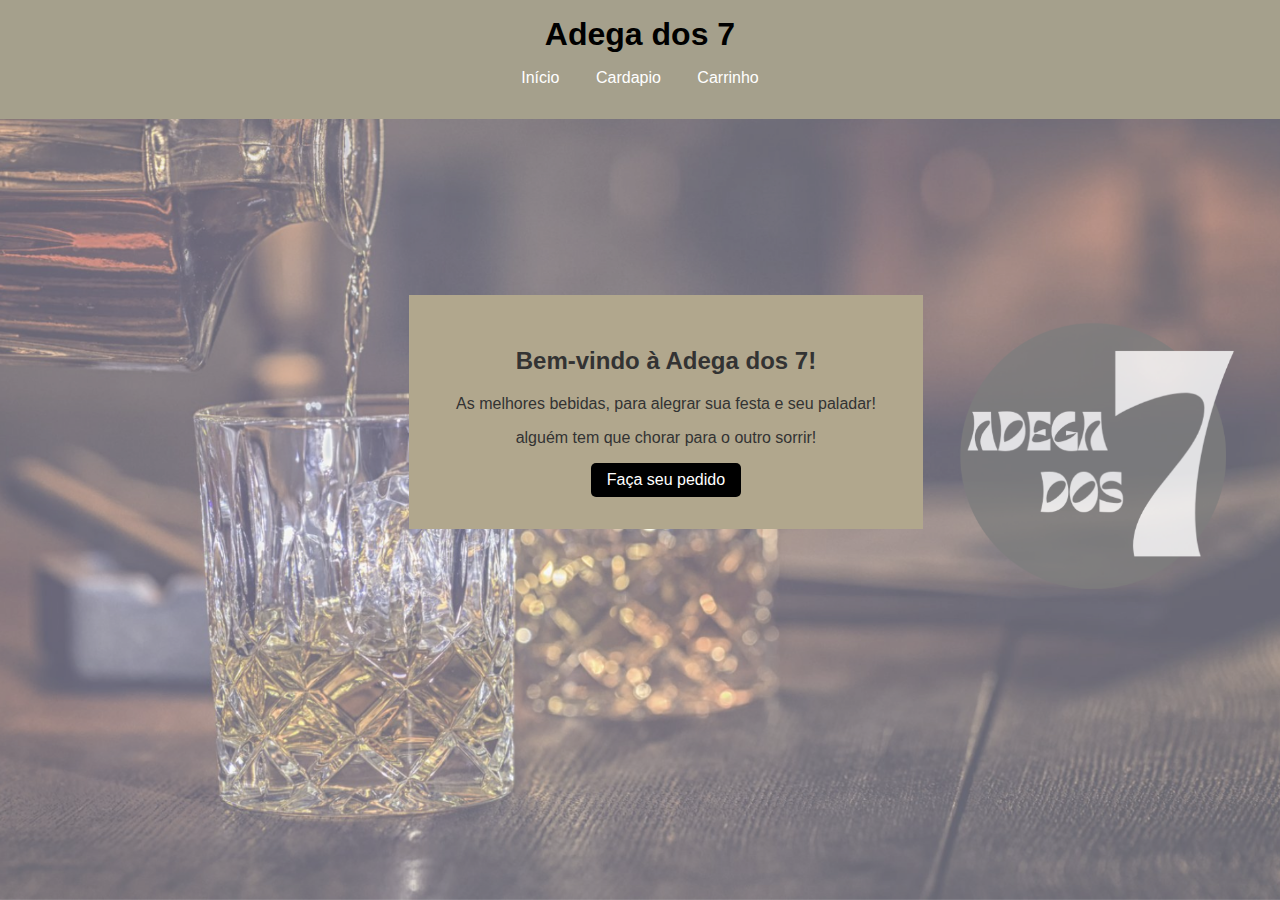
<file: html/index.html>
<!DOCTYPE html>
<html lang="pt-BR">
<head>
    <meta charset="UTF-8">
    <meta name="viewport" content="width=device-width, initial-scale=1.0">
    <title>Adega dos 7</title>
    <link rel="stylesheet" href="../css/index.css">

</head>
<body>
    <div id="page-container">
        <div id="content-wrap">
            <header>
                <h1>Adega dos 7</h1>
                <nav>
                    <ul>
                        <li><a href="index.html">Início</a></li>
                        <li><a href="sobre.html">Cardapio</a></li>
                        <li><a href="cart.html">Carrinho</a></li>
                    </ul>
                </nav>
            </header>
        <br><br><br><br><br><br><br><br>
            <main>
                <section class="hero">
                    <h2>Bem-vindo à Adega dos 7!</h2>
                    <p>As melhores bebidas, para alegrar sua festa e seu paladar!</p>
                    <p>alguém tem que chorar para o outro sorrir!</p>
                    <a href="signin.html" class="btn">Faça seu pedido</a>
                </section>
            </main>
        
            

        </div>
    </div>
    
</body>
</html>
</file>
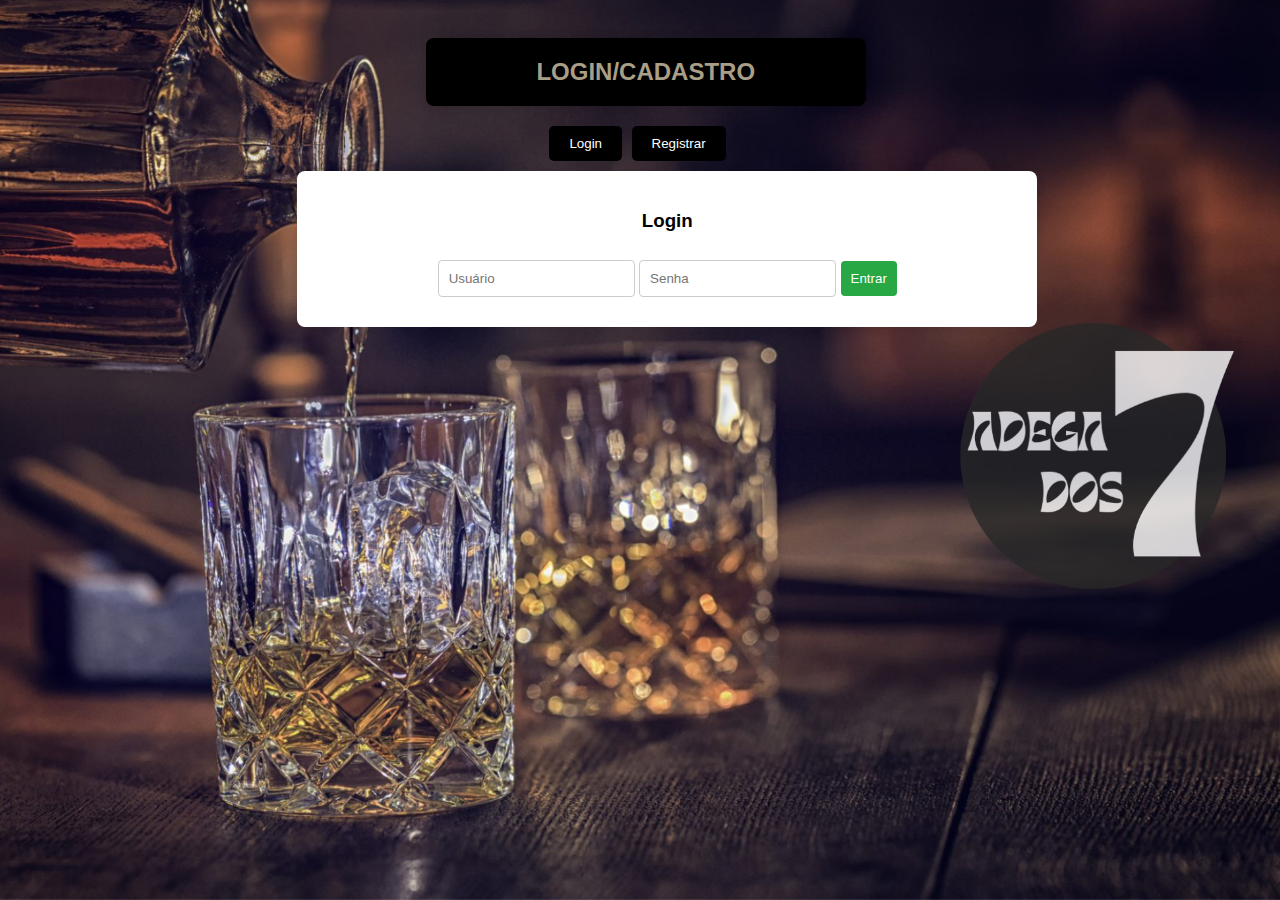
<file: html/login.html>
<!DOCTYPE html>
<html lang="pt-BR">
<head>
    <meta charset="UTF-8">
    <meta name="viewport" content="width=device-width, initial-scale=1.0">
    <link rel="stylesheet" href="../css/login.css">
    <title>App Adega- Login</title>

<body>

<h2>LOGIN/CADASTRO</h2>

<div>
    <button class="tab-button active" onclick="showTab('login')">Login</button>
    <button class="tab-button" onclick="showTab('register')">Registrar</button>
</div>

<div id="login" class="tab tab-content" style="display: block;">
    <h3>Login</h3>
    <form action="/login" method="POST">
        <input type="text" name="username" placeholder="Usuário" required>
        <input type="password" name="password" placeholder="Senha" required>
        <button type="submit">Entrar</button>
    </form>
</div>

<div id="register" class="tab tab-content">
    <h3>Registrar</h3>
    <form action="/register" method="POST">
        <input type="text" name="username" placeholder="Usuário" required>
        <input type="email" name="email" placeholder="Email" required>
        <input type="password" name="password" placeholder="Senha" required>
        <button type="submit">Registrar</button>
    </form>
</div>

<script src="../javascript/login.js"></script>
</body>
</html>
</file>
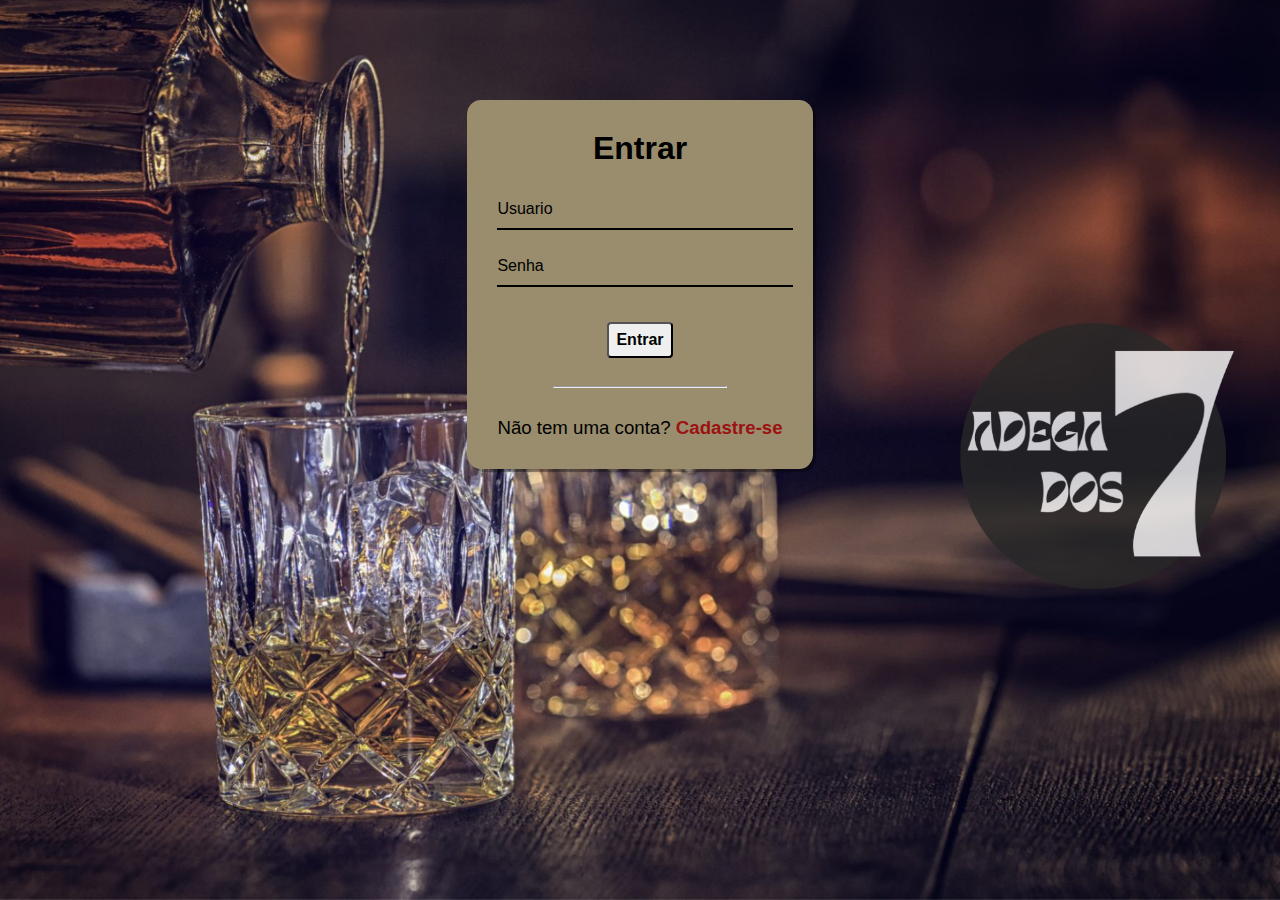
<file: html/signin.html>
<!DOCTYPE html>
<html lang="pt-br">
  <head>
    <meta charset="UTF-8" />
    <meta http-equiv="X-UA-Compatible" content="IE=edge" />
    <meta name="viewport" content="width=device-width, initial-scale=1.0" />
        <link rel="stylesheet" href="../css/signin.css" />
    <title>Singin</title>
  </head>
  <body>
    <div class="container">
      <div class="card">
        <h1>Entrar</h1>

        <div id="msgError"></div>

        <div class="label-float">
          <input type="text" id="usuario" paceholder="" required />
          <label id="userLabel" for="usuario">Usuario</label>
        </div>

        <div class="label-float">
          <input type="password" id="senha" paceholder="" required />
          <label id="senhaLabel" for="senha">Senha</label>
          <i class="fa fa-eye" aria-hidden="true"></i>
        </div>

        <div class="justify-center">
          <button onclick="entrar()">Entrar</button>
        </div>

        <div class="justify-center">
          <hr />
        </div>

        <p>
          Não tem uma conta?
          <a href="./signup.html">
            Cadastre-se
          </a>
        </p>
      </div>
    </div>

    <script src="../javascript/signin.js"></script>
  </body>
</html>
</file>
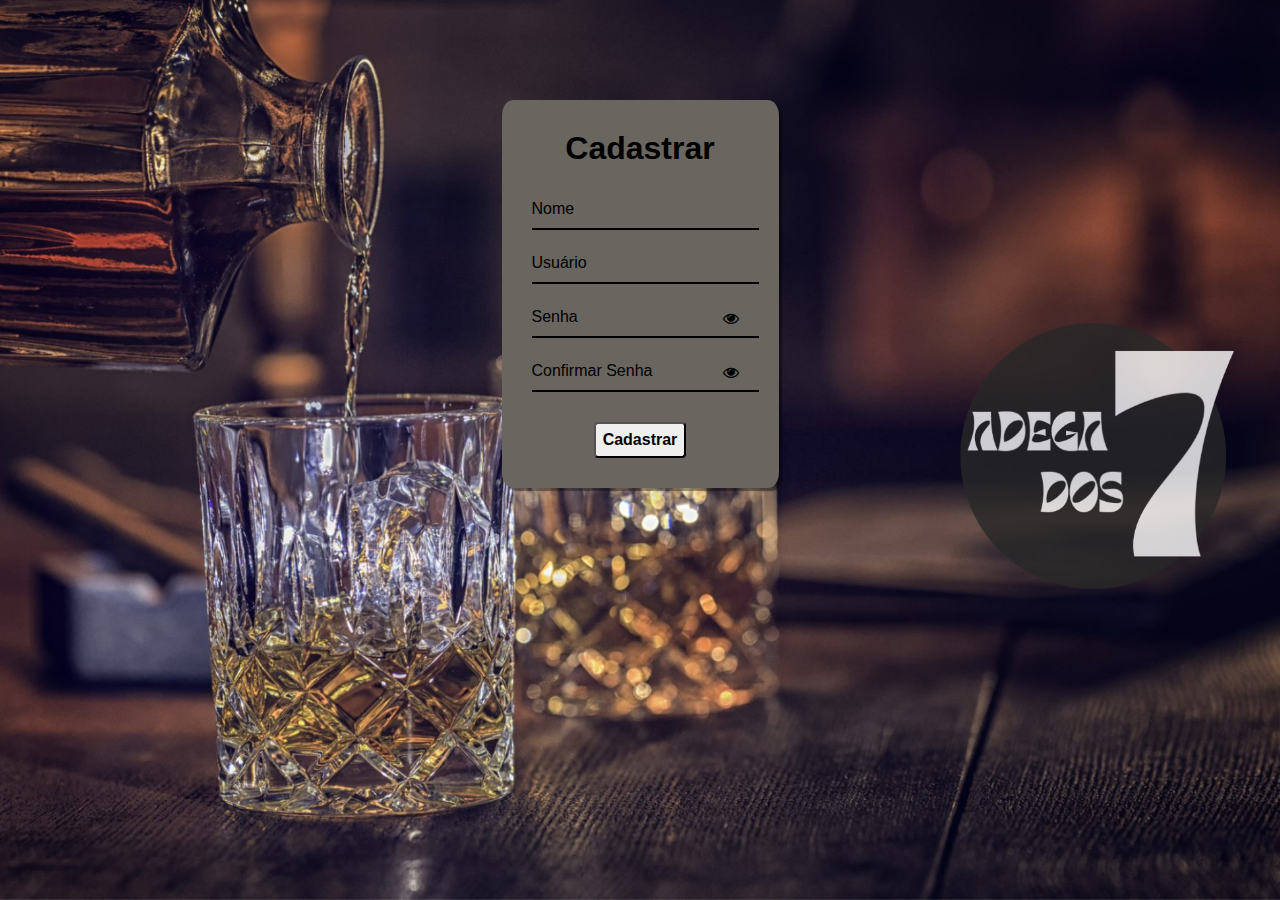
<file: html/signup.html>
<!DOCTYPE html>
<html lang="pt-br">
  <head>
    <meta charset="UTF-8" />
    <meta http-equiv="X-UA-Compatible" content="IE=edge" />
    <meta name="viewport" content="width=device-width, initial-scale=1.0" />
    <link
      rel="stylesheet"
      href="https://stackpath.bootstrapcdn.com/font-awesome/4.7.0/css/font-awesome.min.css"
    />
    <link rel="stylesheet" href="../css/signup.css" />
    <title>Singup</title>
  </head>
  <body>
    <div class="container">
      <div class="card">
        <h1>Cadastrar</h1>

        <div id="msgError"></div>
        <div id="msgSuccess"></div>

        <div class="label-float">
          <input type="text" id="nome" placeholder=" " required />
          <label id="labelNome" for="nome">Nome</label>
        </div>

        <div class="label-float">
          <input type="text" id="usuario" placeholder=" " required />
          <label id="labelUsuario" for="usuario">Usuário</label>
        </div>

        <div class="label-float">
          <input type="password" id="senha" placeholder=" " required />
          <label id="labelSenha" for="senha">Senha</label>
          <i id="verSenha" class="fa fa-eye" aria-hidden="true"></i>
        </div>

        <div class="label-float">
          <input type="password" id="confirmSenha" placeholder=" " required />
          <label id="labelConfirmSenha" for="confirmSenha"
            >Confirmar Senha</label
          >
          <i id="verConfirmSenha" class="fa fa-eye" aria-hidden="true"></i>
        </div>

        <div class="justify-center">
          <button onclick="cadastrar()">Cadastrar</button>
        </div>
      </div>
    </div>

    <script src="../javascript/signup.js"></script>
  </body>
</html>
</file>
<file: css/index.css>
body {
    font-family: Arial, sans-serif;
    margin: 0;
    padding: 0;
    color: #333;
}

header {
    background-color: #a5a08c;
    padding: 1em;
    text-align: center;
    
}

header h1 {
    margin: 0;
    color:black;
}

nav ul {
    list-style: none;
    padding: 0;
}

nav ul li {
    display: inline;
    margin: 0 1em;
}

nav ul li a {
    color: #fff;
    text-decoration: none;
}

main {
    padding: 2em;
}

.hero {
    text-align: center;
    background-color: #b1a78d;
    padding: 2em;
    margin-bottom: 2em;
    width: 450px;
    margin-left: 31%;
}

.btn {
    display: inline-block;
    padding: 0.5em 1em;
    background-color: #000000;
    color: #ffffff;
    text-decoration: mediumpurple;
    border-radius: 5px;
}

.menu {
    display:contents;
    flex-wrap: wrap;
    gap: 2em;
}

.menu-item {
    border: 1px solid #ddd;
    padding: 2em;
    border-radius: 5px;
    flex: 2;
    min-width: 200px;
}

form {
    max-width: 400px;
    margin: 0 auto;
}

label {
    display: block;
    margin-bottom: 0.5em;
}

input, select {
    width: 100%;
    padding: 0.5em;
    margin-bottom: 1em;
    border: 1px solid #ddd;
    border-radius: 5px;
}

button {
    background-color: #27ae60;
    color: #fff;
    border: none;
    padding: 0.5em 1em;
    border-radius: 5px;
    cursor: pointer;
}

button:hover {
    background-color: #2ecc71;
}




#page-container {
    position: relative;
    min-height: 100vh;
  }

  
#content-wrap {
    padding-bottom: 2.5rem;   
  }

  .checkout {
    padding: 2rem;
}

.cart-item {
    border: 1px solid #ffffff;
    padding: 1rem;
    margin-bottom: 1rem;
}

#total {
    font-size: 1.2rem;
    font-weight: bold;
}

body {
    position: relative;
    margin: 0;
    padding: 0;
    background-size: cover;
  }
  
  body::before {

    content: "";
    position: absolute;
    top: 0;
    left: 0;
    width: 100%;
    height: 100%;
    background: url('../img/bebida7.png') no-repeat center center;
    background-repeat: no-repeat;
    background-size: cover;
    background-attachment: fixed;
    opacity: 0.6; 
    z-index: -1; 
  }
</file>
<file: css/login.css>
body {
    font-family: Arial, sans-serif;
    background-color: #7c7256; /* Cor de fundo leve */
    background: url('../img/bebida7.png') no-repeat center center;
    background-repeat: no-repeat;
    background-size: cover;
    background-attachment: fixed;
    padding: 20px;
    text-align: center;
}
.tab {
    display: none;
}
.tab-button {
    background: black; /* Cor de fundo do botão */
    color: white;
    border: none;
    padding: 10px 20px;
    cursor: pointer;
    margin-right: 5px;
    border-radius: 5px; 
}
.tab-button.active {
    background: black; /* Cor do botão ativo */
}
.tab-content {
    background: white;
    width: 700px;
    margin-left: 22%;
    padding: 20px;
    border-radius: 8px;
    box-shadow: 0 0 10px rgba(0, 0, 0, 0.1);
    margin-top: 10px;
}
input[type="text"], input[type="password"], input[type="email"] {
    width: 25%;
    padding: 10px;
    margin: 10px 0;
    border: 1px solid #ccc; 
    border-radius: 4px;
}
button {
    background-color: #28a745; /* Cor do botão de submit */
    color: white;
    border: none;
    padding: 10px;
    border-radius: 4px;
    cursor: pointer;
}
button:hover {
    background-color: #218838; /* Cor do botão ao passar o mouse */
}
h2{
    background: black;
    width: 400px;
    margin-left: 32.5%;
    padding: 20px;
    border-radius: 8px;
    box-shadow: 0 0 10px rgba(0, 0, 0, 0.1);
    margin-top: 10px;
    color: #a89f86;
}
</file>
<file: css/signin.css>
* {
    margin: 0;
    padding: 0;
    font-family: 'Roboto', sans-serif;
  }
  
  body {
    background: url('../img/bebida7.png') no-repeat center center;
    background-repeat: no-repeat;
    background-size: cover;
    background-attachment: fixed;
    
  }
  
  .container {
    display: flex;
    justify-content: center;
    width: 100%;
    margin-top: 100px;
  }
  
  .card {
    background-color: #998d6d;
    padding: 30px;
    border-radius: 4%;
    box-shadow: 3px 3px 1px 0px #00000060
  }
  
  h1{
    text-align: center;
    margin-bottom: 20px;
    color: #000000
  }
  
  .label-float input{
    width: 100%;
    padding: 5px 5px;
    display: inline-block;
    border: 0;
    border-bottom: 2px solid #000000;
    background-color: transparent;
    outline: none;
    min-width: 180px;
    font-size: 16px;
    transition: all .3s ease-out;
    border-radius: 0;
    
  }
  
  .label-float{
    position: relative;
    padding-top: 13px;
    margin-top: 5%;
    margin-bottom: 5%;
  }
  
  .label-float input:focus{
    border-bottom: 2px solid #000000;
  }
  
  .label-float label{
    color: #000000;
    position: absolute;
    top: 0;
    left: 0;
    margin-top: 13px;
    transition: all .3s ease-out;
  }
  
  .label-float input:focus + label,
  .label-float input:valid + label{
    font-size: 13px;
    margin-top: 0;
    color: #05040c
  }
  
  button{
    
    border-color: #000000;
    color: #000000;
    padding: 7px;
    font-weight: bold;
    font-size: 12pt;
    margin-top: 20px;
    border-radius: 4px;
    cursor: pointer;
    outline: none;
    transition: all .4s ease-out;
  }
  
  button:hover{
    background-color: #dd3e3e;
    color: #000000;
  }
  
  .justify-center{
    display: flex;
    justify-content: center;
  }
  
  hr{
    margin-top: 10%;
    margin-bottom: 10%;
    width: 60%;
  }
  
  p{
    color: #000000;
    font-size: 14pt;
    text-align: center;
  }
  
  a{
    color: #9c1212;
    font-weight: bold;
    text-decoration: none;
    transition: all .3s ease-out;
  }
  
  a:hover{
    color: #000000;
  }
  
  .fa-eye{
    position: absolute;
    top: 15px;
    right: 10px;
    cursor: pointer;
    color: #000000;
  }
  
   #msgError{
    text-align: center;
    color: #ff0000;
    background-color: #000000;
    padding: 10px;
    border-radius: 4px;
    display: none;
  }
</file>
<file: css/signup.css>
* {
    margin: 0;
    padding: 0;
    font-family: 'Roboto', sans-serif;
  }
  
  body {
    background: url('../img/bebida7.png') no-repeat center center;
    background-repeat: no-repeat;
    background-size: cover;
    background-attachment: fixed;
    
  }
  
  .container {
    display: flex;
    justify-content: center;
    width: 100%;
    margin-top: 100px;
  }
  
  .card {
    background-color: #68665f;
    padding: 30px;
    border-radius: 4%;
    box-shadow: 3px 3px 1px 0px #00000060
  }
  
  h1{
    text-align: center;
    margin-bottom: 20px;
    color: #000000
  }
  
  .label-float input{
    width: 100%;
    padding: 5px 5px;
    display: inline-block;
    border: 0;
    border-bottom: 2px solid #000000;
    background-color: transparent;
    outline: none;
    min-width: 180px;
    font-size: 16px;
    transition: all .3s ease-out;
    border-radius: 0;
    
  }
  
  .label-float{
    position: relative;
    padding-top: 13px;
    margin-top: 5%;
    margin-bottom: 5%;
  }
  
  .label-float input:focus{
    border-bottom: 2px solid #000000;
  }
  
  .label-float label{
    color: #000000;
    position: absolute;
    top: 0;
    left: 0;
    margin-top: 13px;
    transition: all .3s ease-out;
  }
  
  .label-float input:focus + label,
  .label-float input:valid + label{
    font-size: 13px;
    margin-top: 0;
    color: #05040c
  }
  
  button{
    
    border-color: #000000;
    color: #000000;
    padding: 7px;
    font-weight: bold;
    font-size: 12pt;
    margin-top: 20px;
    border-radius: 4px;
    cursor: pointer;
    outline: none;
    transition: all .4s ease-out;
  }
  
  button:hover{
    background-color: #dd3e3e;
    color: #000000;
  }
  
  .justify-center{
    display: flex;
    justify-content: center;
  }
  
  hr{
    margin-top: 10%;
    margin-bottom: 10%;
    width: 60%;
  }
  
  p{
    color: #000000;
    font-size: 14pt;
    text-align: center;
  }
  
  a{
    color: #9c1212;
    font-weight: bold;
    text-decoration: none;
    transition: all .3s ease-out;
  }
  
  a:hover{
    color: #000000;
  }
  
  .fa-eye{
    position: absolute;
    top: 15px;
    right: 10px;
    cursor: pointer;
    color: #000000;
  }
  
   #msgError{
    text-align: center;
    color: #ff0000;
    background-color: #000000;
    padding: 10px;
    border-radius: 4px;
    display: none;
  }
</file>
